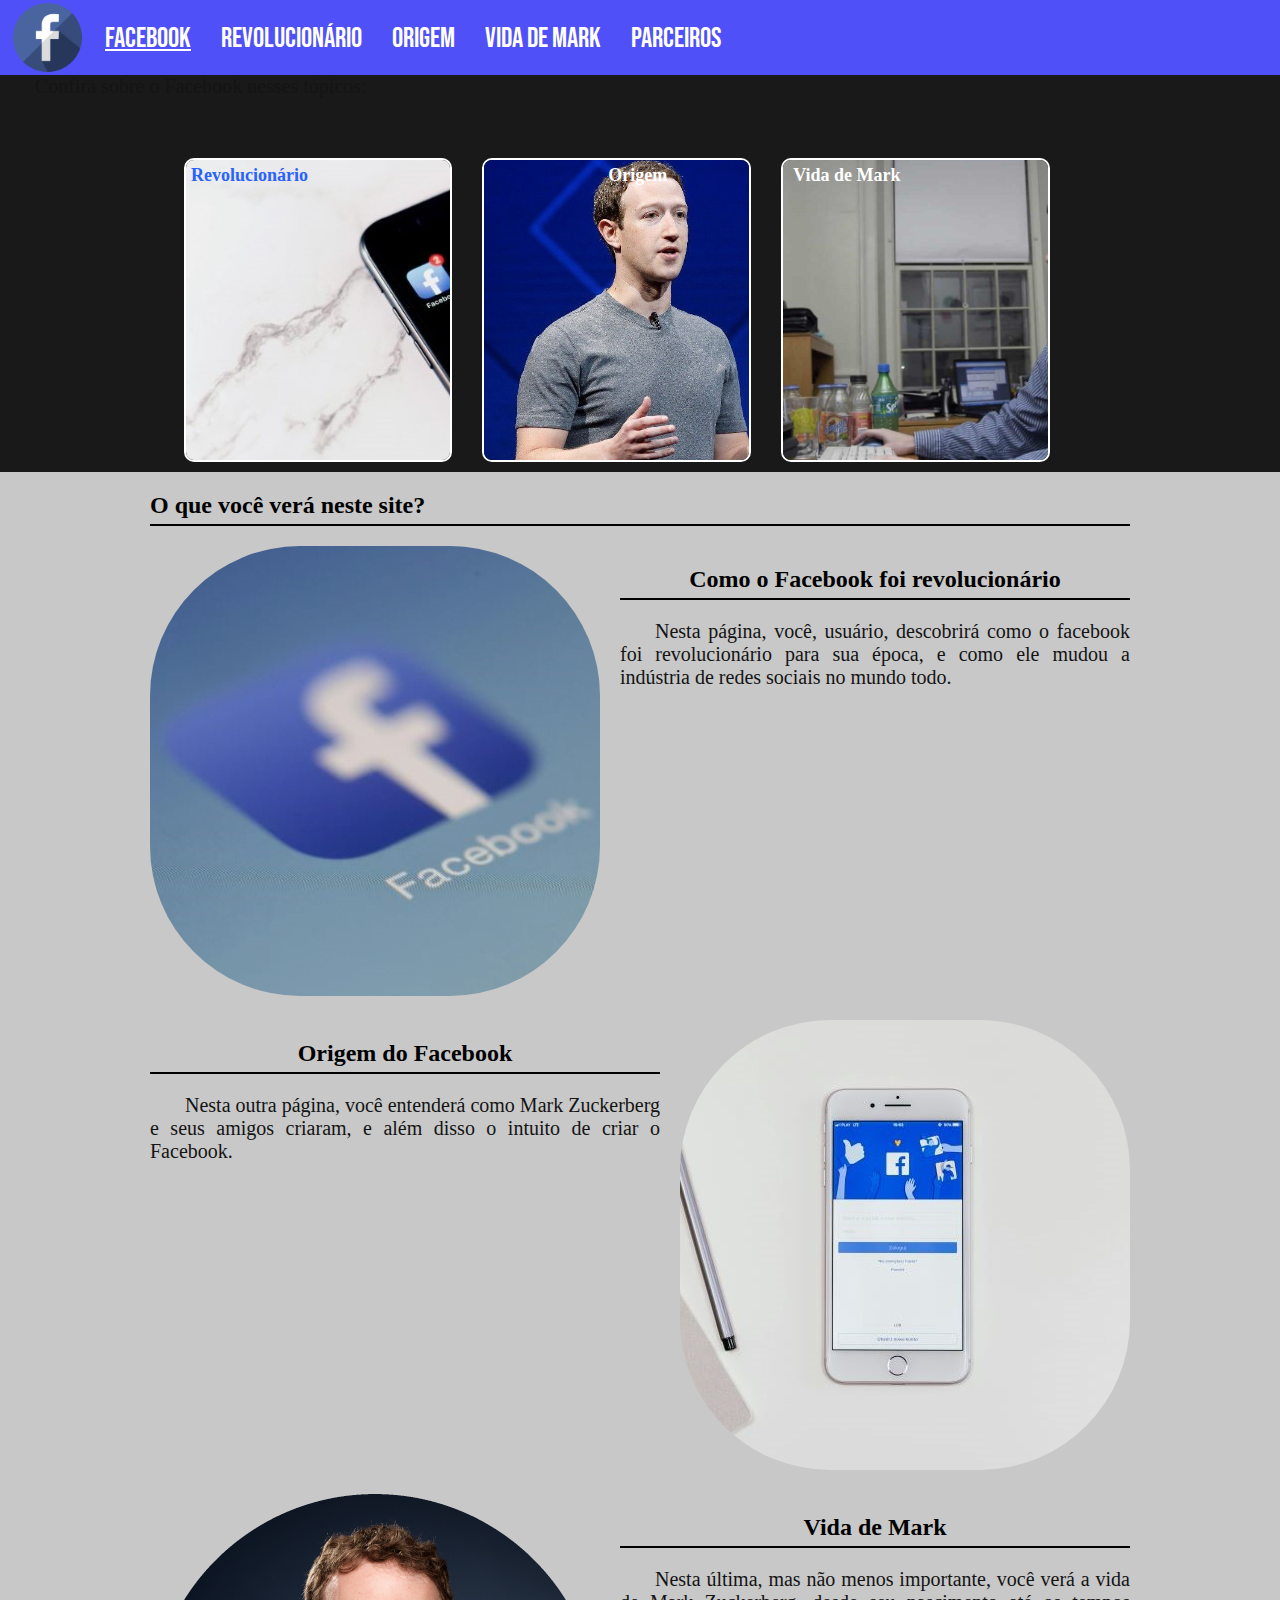
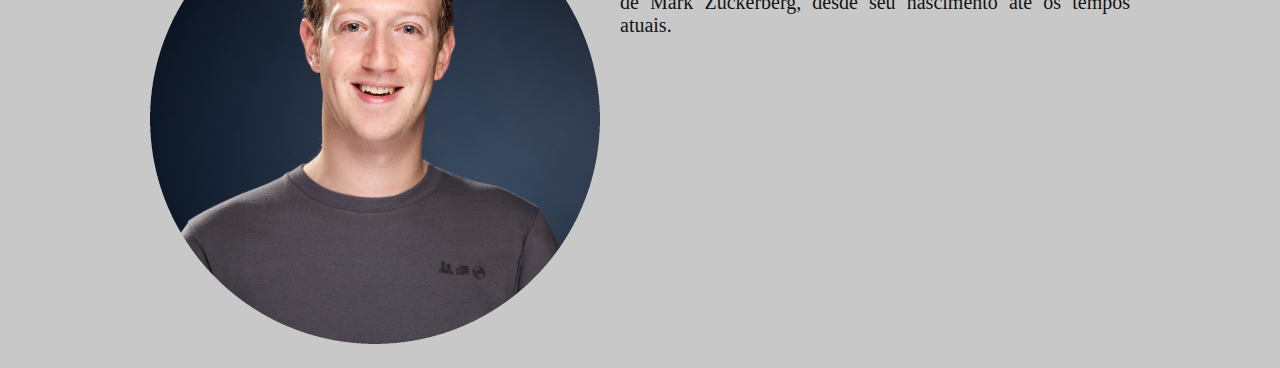
<file: index.html>
<!DOCTYPE html>
<html lang="pt-br">
<head>
    <meta charset="UTF-8">
    <meta name="viewport" content="width=device-width, initial-scale=1.0">
    <title>Facebook</title>
    <link rel="shortcut icon" href="imagens/header.png" type="image/png">
    <link rel="stylesheet" href="style.css">
</head>
<body>
    <header>
        <img src="imagens/header.png" alt="logo do facebook">
        <h1>Facebook</h1>
        <a rel="next" href="rev.html">Revolucionário</a>
        <a rel="next" href="hist.html">Origem</a>
        <a rel="next" href="vidamark.html">Vida de Mark</a>
        <a rel="next" href="parc.html">Parceiros</a>
    </header>
    <nav>
        <div class="cartas">
            <p>Confira sobre o Facebook nesses tópicos:</p>
            <div class="container">
                <a rel="next" target="_self" href="rev.html">
                    <h2 class="h2-1">Revolucionário</h2>
                    <picture>
                        <source media="(max-width: 750px)" srcset="imagens/ind-pic1/pexelsface2.jpg" sizes="">
                        <source media="(max-width: 1150px)" srcset="imagens/ind-pic1/pexelsface2.jpg" sizes="">
                        <img src="imagens/ind-pic1/pexelsface1.jpg" alt="">
                    </picture>
                </a>
                <a rel="next" target="_self" href="hist.html">
                    <h2 class="h2-2">Origem</h2>
                    <picture>
                        <source media="(max-width: 750px)" srcset="imagens/ind-pic2/mark2.jpeg" sizes="">
                        <source media="(max-width: 1150px)" srcset="imagens/ind-pic2/mark2.jpeg" sizes="">
                        <img src="imagens/ind-pic2/mark1.jpeg" alt="">
                    </picture>
                </a>
                <a rel="next" target="_self" href="vidamark.html">
                    <h2 class="h2-3">Vida de Mark</h2>
                    <picture>
                        <source media="(max-width: 650)" srcset="imagens/ind-pic3/zucknet2.jpg" sizes="">
                        <source media="(max-width: 1150px)" srcset="imagens/ind-pic3/zucknet2.jpg" sizes="">
                        <img src="imagens/ind-pic3/zucknet1.jpg" alt="">
                    </picture>
                </a>
            </div>
        </div>
    </nav>
    <main>
        <h2>O que você verá neste site?</h2>
        <section class="ext">
            <div class="indpic">
                <picture>
                    <source media="(max-width: 720px)" srcset="imagens/ind-pic4/revo2.jpg" type="image/jpg">
                    <img src="imagens/ind-pic4/revo.jpg" alt="">
                </picture>
            </div>
            <article class="int1">
                <h2>Como o Facebook foi revolucionário</h2>
                <p>Nesta página, você, usuário, descobrirá como o facebook foi revolucionário para sua época, e como ele mudou a indústria de redes sociais no mundo todo.</p>
            </article>
        </section>
        <section class="ext">
            <article class="int2">
                <h2>Origem do Facebook</h2>
                <p>Nesta outra página, você entenderá como Mark Zuckerberg e seus amigos criaram, e além disso o intuito de criar o Facebook.</p>
            </article>
            <div class="indpic">
                <picture>
                    <source media="(max-width: 720px)" srcset="imagens/ind-pic5/ori2.jpg" type="image/jpg">
                    <img src="imagens/ind-pic5/ori.jpg" alt="">
                </picture>
            </div>
        </section>
        <section class="ext">
            <div class="indpic">
                <picture>
                    <source media="(max-width: 720px)" srcset="imagens/ind-pic6/marquin2.png" type="image/png">
                    <img src="imagens/ind-pic6/marquin.png" alt="">
                </picture>
            </div>
            <article class="int1">
                <h2>Vida de Mark</h2>
                <p>Nesta última, mas não menos importante, você verá a vida de Mark Zuckerberg, desde seu nascimento até os tempos atuais.</p>
            </article>
        </section>
    </main>

</body>
</html>
</file>
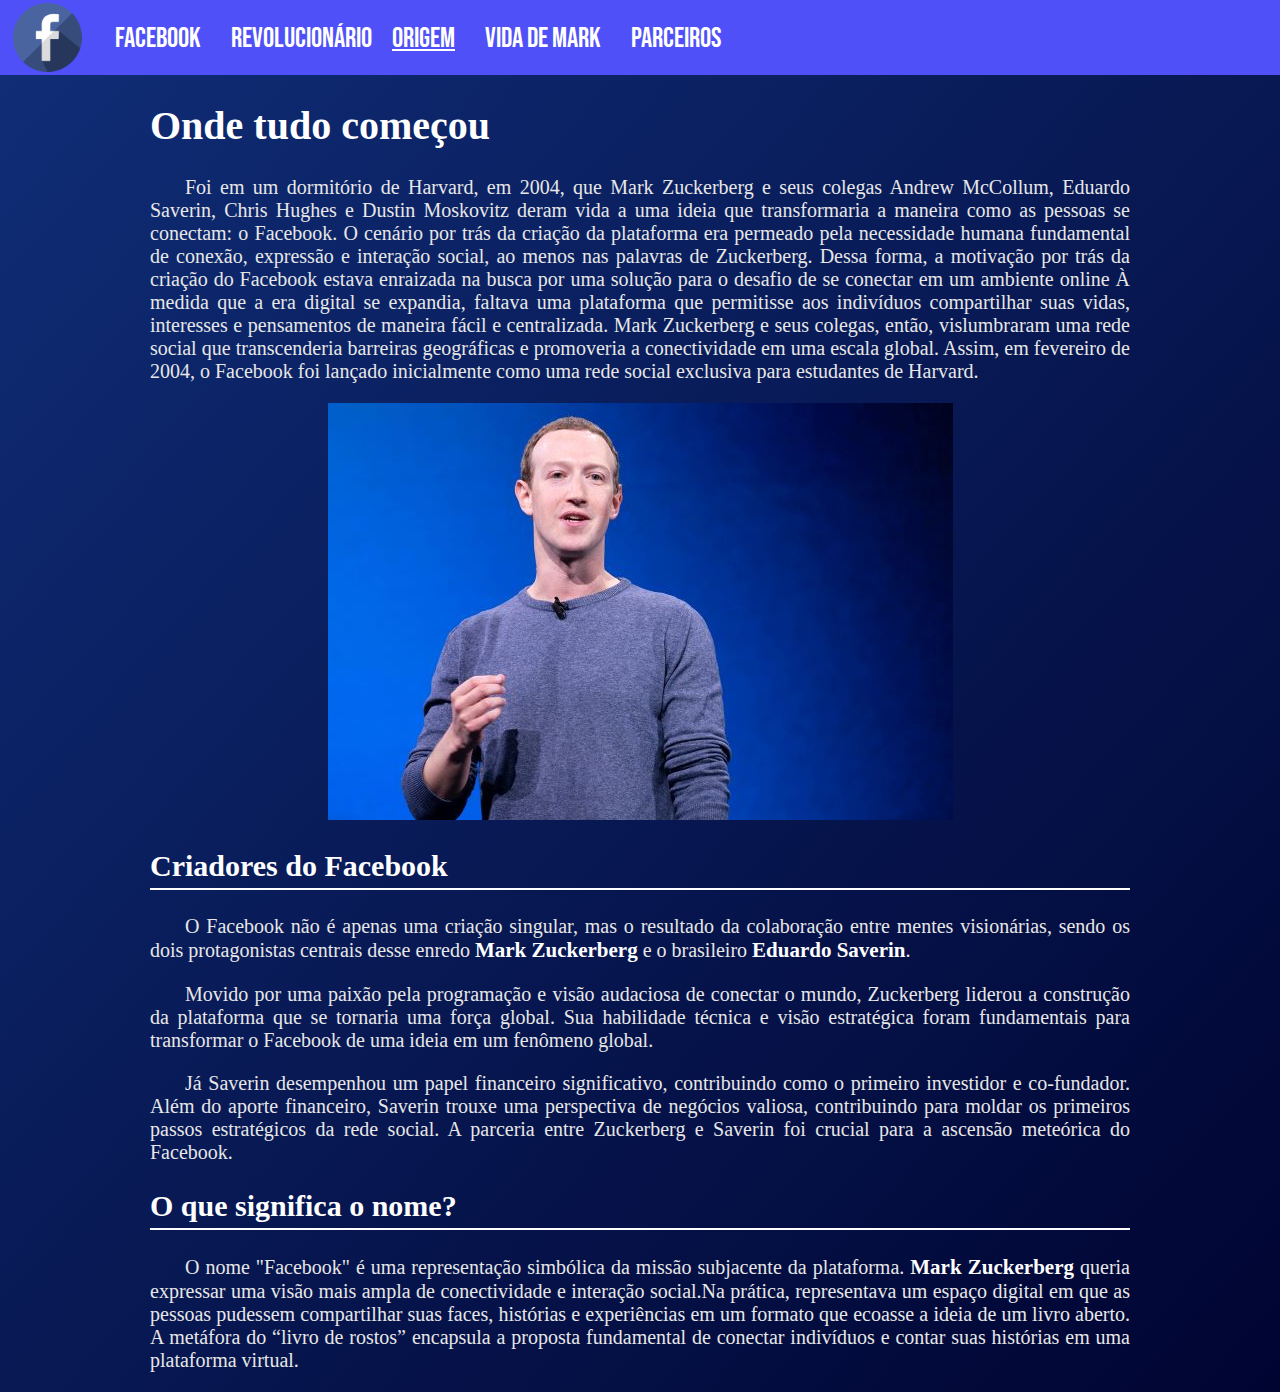
<file: hist.html>
<!DOCTYPE html>
<html lang="pt-br">
<head>
    <meta charset="UTF-8">
    <meta name="viewport" content="width=device-width, initial-scale=1.0">
    <link rel="shortcut icon" href="imagens/header.png" type="image/png">
    <title>A história do facebook</title>
    <link rel="stylesheet" href="style2.css">
    
</head>
<body>
    <header>
        <img src="imagens/header.png" alt="logo do facebook">
        <a rel="prev" href="index.html">Facebook</a>
        <a rel="next" href="rev.html">Revolucionário</a>
        <h1>Origem</h1>
        <a rel="next" href="vidamark.html">Vida de Mark</a>
        <a rel="next" href="parc.html">Parceiros</a>
    </header>
    <main>
        
        <h1>Onde tudo começou</h1>

        <p>Foi em um dormitório de Harvard, em 2004, que Mark Zuckerberg e seus colegas Andrew McCollum, Eduardo Saverin, Chris Hughes e Dustin Moskovitz deram vida a uma ideia que transformaria a maneira como as pessoas se conectam: o Facebook. O cenário por trás da criação da plataforma era permeado pela necessidade humana fundamental de conexão, expressão e interação social, ao menos nas palavras de Zuckerberg. Dessa forma, a motivação por trás da criação do Facebook estava enraizada na busca por uma solução para o desafio de se conectar em um ambiente online À medida que a era digital se expandia, faltava uma plataforma que permitisse aos indivíduos compartilhar suas vidas, interesses e pensamentos de maneira fácil e centralizada. Mark Zuckerberg e seus colegas, então, vislumbraram uma rede social que transcenderia barreiras geográficas e promoveria a conectividade em uma escala global. Assim, em fevereiro de 2004, o Facebook foi lançado inicialmente como uma rede social exclusiva para estudantes de Harvard.</p>
        
        <div>
            <picture>
                <source media="(min-width: 750px)" srcset="imagens/hist-pic1/zuckerhist2.jpg" width="625" type="image/jpg">
                <img src="imagens/hist-pic1/zuckerhist1.jpg" alt="Imagem de Mark Zuckerberg" width="320">
            </picture>
        </div>
        
        <h2>Criadores do Facebook</h2>

        <p>O Facebook não é apenas uma criação singular, mas o resultado da colaboração entre mentes visionárias, sendo os dois protagonistas centrais desse enredo <strong>Mark Zuckerberg</strong> e o brasileiro <strong>Eduardo Saverin</strong>.</p>
        
        <p>Movido por uma paixão pela programação e visão audaciosa de conectar o mundo, Zuckerberg liderou a construção da plataforma que se tornaria uma força global. Sua habilidade técnica e visão estratégica foram fundamentais para transformar o Facebook de uma ideia em um fenômeno global.</p>
        
        <p>Já Saverin desempenhou um papel financeiro significativo, contribuindo como o primeiro investidor e co-fundador. Além do aporte financeiro, Saverin trouxe uma perspectiva de negócios valiosa, contribuindo para moldar os primeiros passos estratégicos da rede social. A parceria entre Zuckerberg e Saverin foi crucial para a ascensão meteórica do Facebook.</p>
        
        <h2>O que significa o nome?</h2>
        <p>O nome "Facebook" é uma representação simbólica da missão subjacente da plataforma. <strong>Mark Zuckerberg</strong> queria expressar uma visão mais ampla de conectividade  e interação social.Na prática, representava um espaço digital em que as pessoas pudessem compartilhar suas faces, histórias e experiências em um formato que ecoasse a ideia de um livro aberto. A metáfora do “livro de rostos” encapsula a proposta fundamental de conectar indivíduos e contar suas histórias em uma plataforma virtual. </p>
    </main>
</body>
</html>
</file>
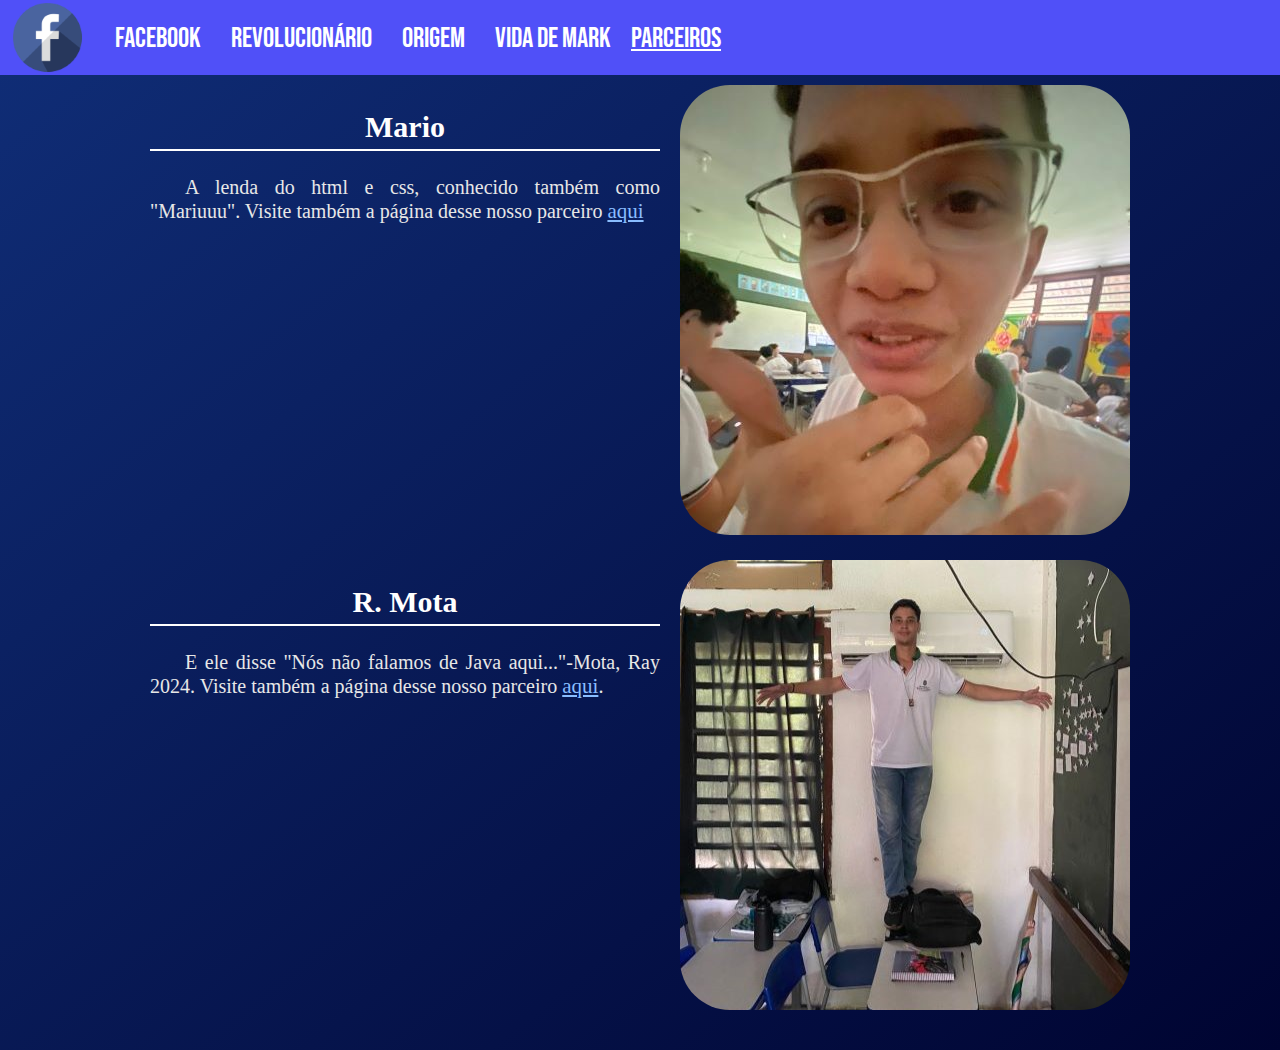
<file: parc.html>
<!DOCTYPE html>
<html lang="pt-br">
<head>
    <meta charset="UTF-8">
    <meta name="viewport" content="width=device-width, initial-scale=1.0">
    <link rel="stylesheet" href="style4.css">
    <link rel="shortcut icon" href="imagens/header.png" type="image/png">
    <title>Parceiros</title>
</head>
<body>
    <header>
        <img src="imagens/header.png" alt="logo do facebook">
        <a rel="prev" href="index.html">Facebook</a>
        <a rel="next" href="rev.html">Revolucionário</a>
        <a rel="next" href="hist.html">Origem</a>
        <a rel="next" href="vidamark.html">Vida de Mark</a>
        <h1>Parceiros</h1>
    </header>
    <main>
        <section class="ext">
            <article class="int1">
                <h2>Mario</h2>
                <p>A lenda do html e css, conhecido também como "Mariuuu". Visite também a página desse nosso parceiro <a rel="external" target="_blank" href="https://mrgamerbrpro.github.io/Inteligencia_Artificial.IA/">aqui</a></p>
            </article>
            <div>
                <picture>
                    <source media="(max-width: 850px)" srcset="imagens/par-pic1/mariu2.jpg" type="image/jpg">
                    <img src="imagens/par-pic1/mariu.jpg" alt="foto do parceiro Mário">
                </picture>
            </div>
        </section>
        <section class="ext">
            <article class="int2">
                <h2>R. Mota</h2>
                <p>E ele disse "Nós não falamos de Java aqui..."-Mota, Ray 2024. Visite também a página desse nosso parceiro <a rel="external" target="_blank" href="https://ray-mota.github.io/Nubank_Grupo_3/">aqui</a>.</p>
            </article>
            <div>
                <picture>
                    <source media="(max-width: 850px)" srcset="imagens/par-pic2/motaa2.jpg" type="image/jpg">
                    <img src="imagens/par-pic2/motaa.jpg" alt="foto do parceiro Ray Mota">
                </picture>
            </div>
        </section>
    </main>
    
</body>
</html>
</file>
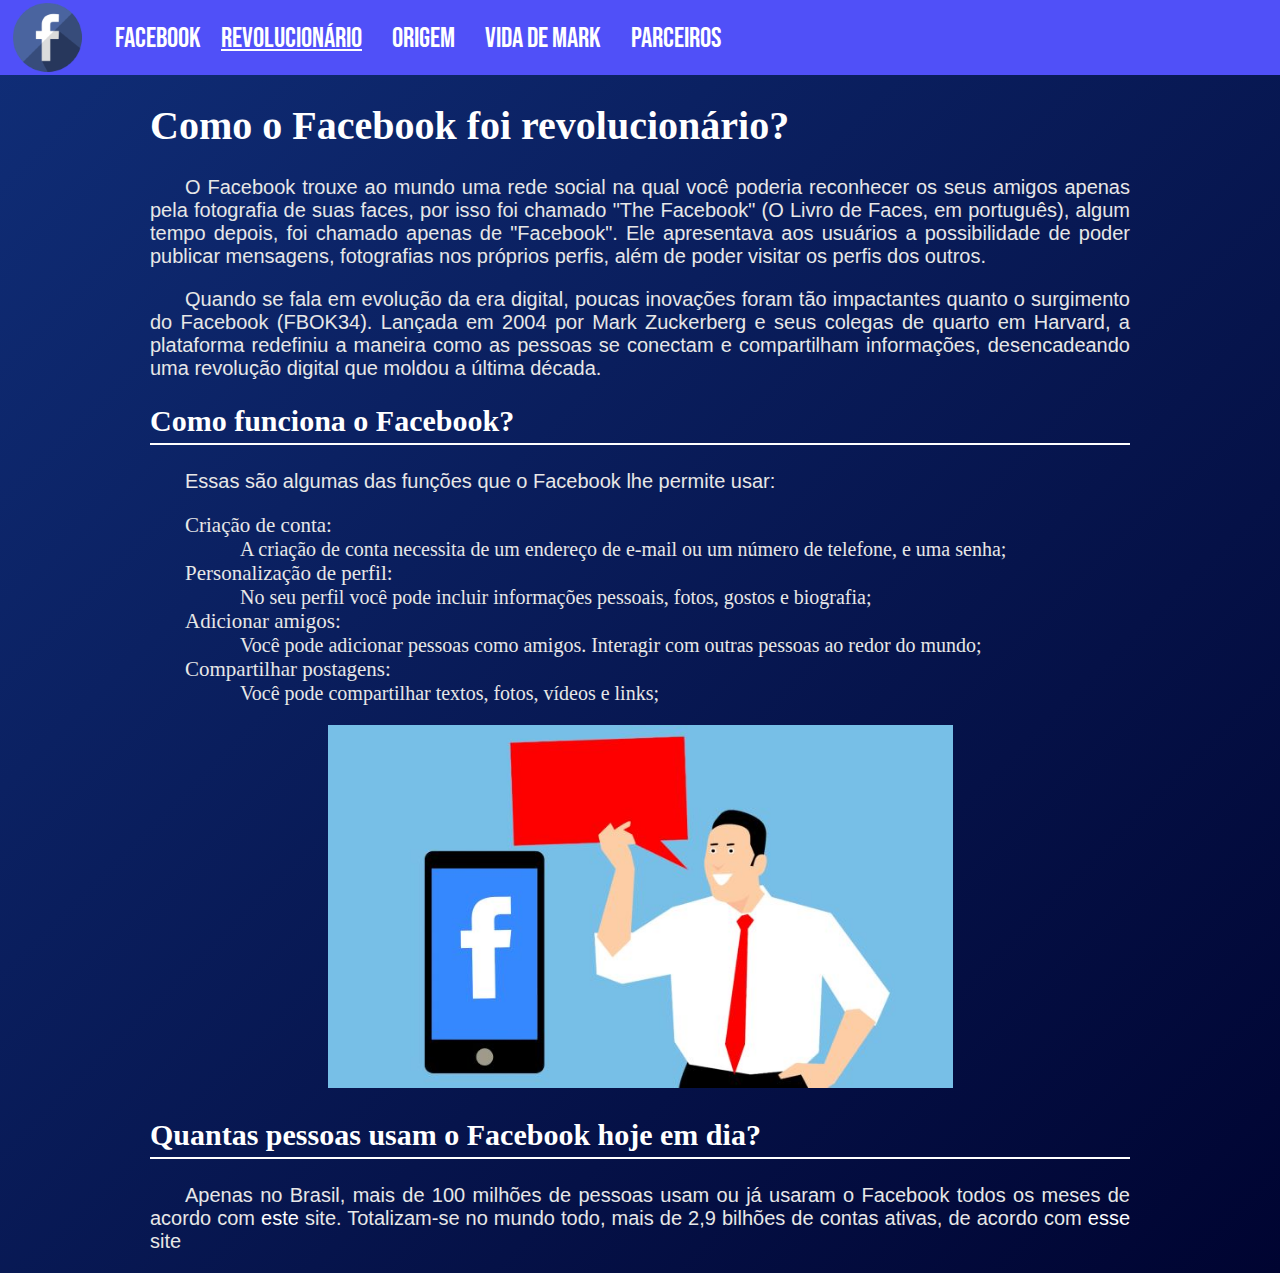
<file: rev.html>
<!DOCTYPE html>
<html lang="pt-br">
<head>
    <meta charset="UTF-8">
    <meta name="viewport" content="width=device-width, initial-scale=1.0">
    <title>A rede revolucionária</title>
    <link rel="shortcut icon" href="../imagens/facebook_logo_icon.png" type="image/png">
    <link rel="stylesheet" href="style1.css">
    <link rel="shortcut icon" href="imagens/header.png" type="image/png">
</head>
<body>
    <header>
        <img src="imagens/header.png" alt="logo do facebook">
        <a rel="prev" href="index.html">Facebook</a>
        <h1>Revolucionário</h1>
        <a rel="next" href="hist.html">Origem</a>
        <a rel="next" href="vidamark.html">Vida de Mark</a>
        <a rel="next" href="parc.html">Parceiros</a>
    </header>

    <main>

        <h1>Como o Facebook foi revolucionário?</h1>
    
        <p>O Facebook trouxe ao mundo uma rede social na qual você poderia reconhecer os seus amigos apenas pela fotografia de suas faces, por isso foi chamado "The Facebook" (O Livro de Faces, em português), algum tempo depois, foi chamado apenas de "Facebook". Ele apresentava aos usuários a possibilidade de poder publicar mensagens, fotografias nos próprios perfis, além de poder visitar os perfis dos outros.</p>
    
        <p>Quando se fala em evolução da era digital, poucas inovações foram tão impactantes quanto o surgimento do Facebook (FBOK34). Lançada em 2004 por Mark Zuckerberg e seus colegas de quarto em Harvard, a plataforma redefiniu a maneira como as pessoas se conectam e compartilham informações, desencadeando uma revolução digital que moldou a última década.</p>
    
        <h2>Como funciona o Facebook?</h2>
    
        <p>Essas são algumas das funções que o Facebook lhe permite usar:</p>
    
        <dl>
            <dt>Criação de conta:</dt>
            <dd>A criação de conta necessita de um endereço de e-mail ou um número de telefone, e uma senha;</dd>
    
            <dt>Personalização de perfil:</dt>
            <dd>No seu perfil você pode incluir informações pessoais, fotos, gostos e biografia;</dd>
    
            <dt>Adicionar amigos:</dt>
            <dd>Você pode adicionar pessoas como amigos. Interagir com outras pessoas ao redor do mundo;</dd>
    
            <dt>Compartilhar postagens:</dt>
            <dd>Você pode compartilhar textos, fotos, vídeos e links;</dd>
        </dl>

        <div>
            <picture>
                <source media="(min-width: 750px)" srcset="imagens/rev-pic1/fc-mark2.jpg" width="625" type="image/jpg">
                <img src="imagens/rev-pic1/fc-mark.jpg" alt="Imagem de uma pessoa falado sobre o Facebook." width="320">
            </picture>
        </div>
    
        <h2>Quantas pessoas usam o Facebook hoje em dia?</h2>
    
        <p>Apenas no Brasil, mais de 100 milhões de pessoas usam ou já usaram o Facebook todos os meses de acordo com <a target="_blank" rel="external" href="https://pt-br.facebook.com/business/news/102-milhes-de-brasileiros-compartilham-seus-momentos-no-facebook-todos-os-meses#:~:text=Quando%20ainda%20%C3%A9ramos%20poucos.,%2C%20informa%C3%A7%C3%A3o%2C%20encontros%20e%20reencontros.">este</a> site. Totalizam-se no mundo todo, mais de 2,9 bilhões de contas ativas, de acordo com <a target="_blank" rel="external" href="https://blog.opinionbox.com/pesquisa-facebook-no-brasil/#:~:text=De%20acordo%20com%20o%20relat%C3%B3rio,Dessas%2C%20116%20milh%C3%B5es%20s%C3%A3o%20brasileiras.">esse</a> site</p>
    
        
    </main>

</body>
</html>
</file>
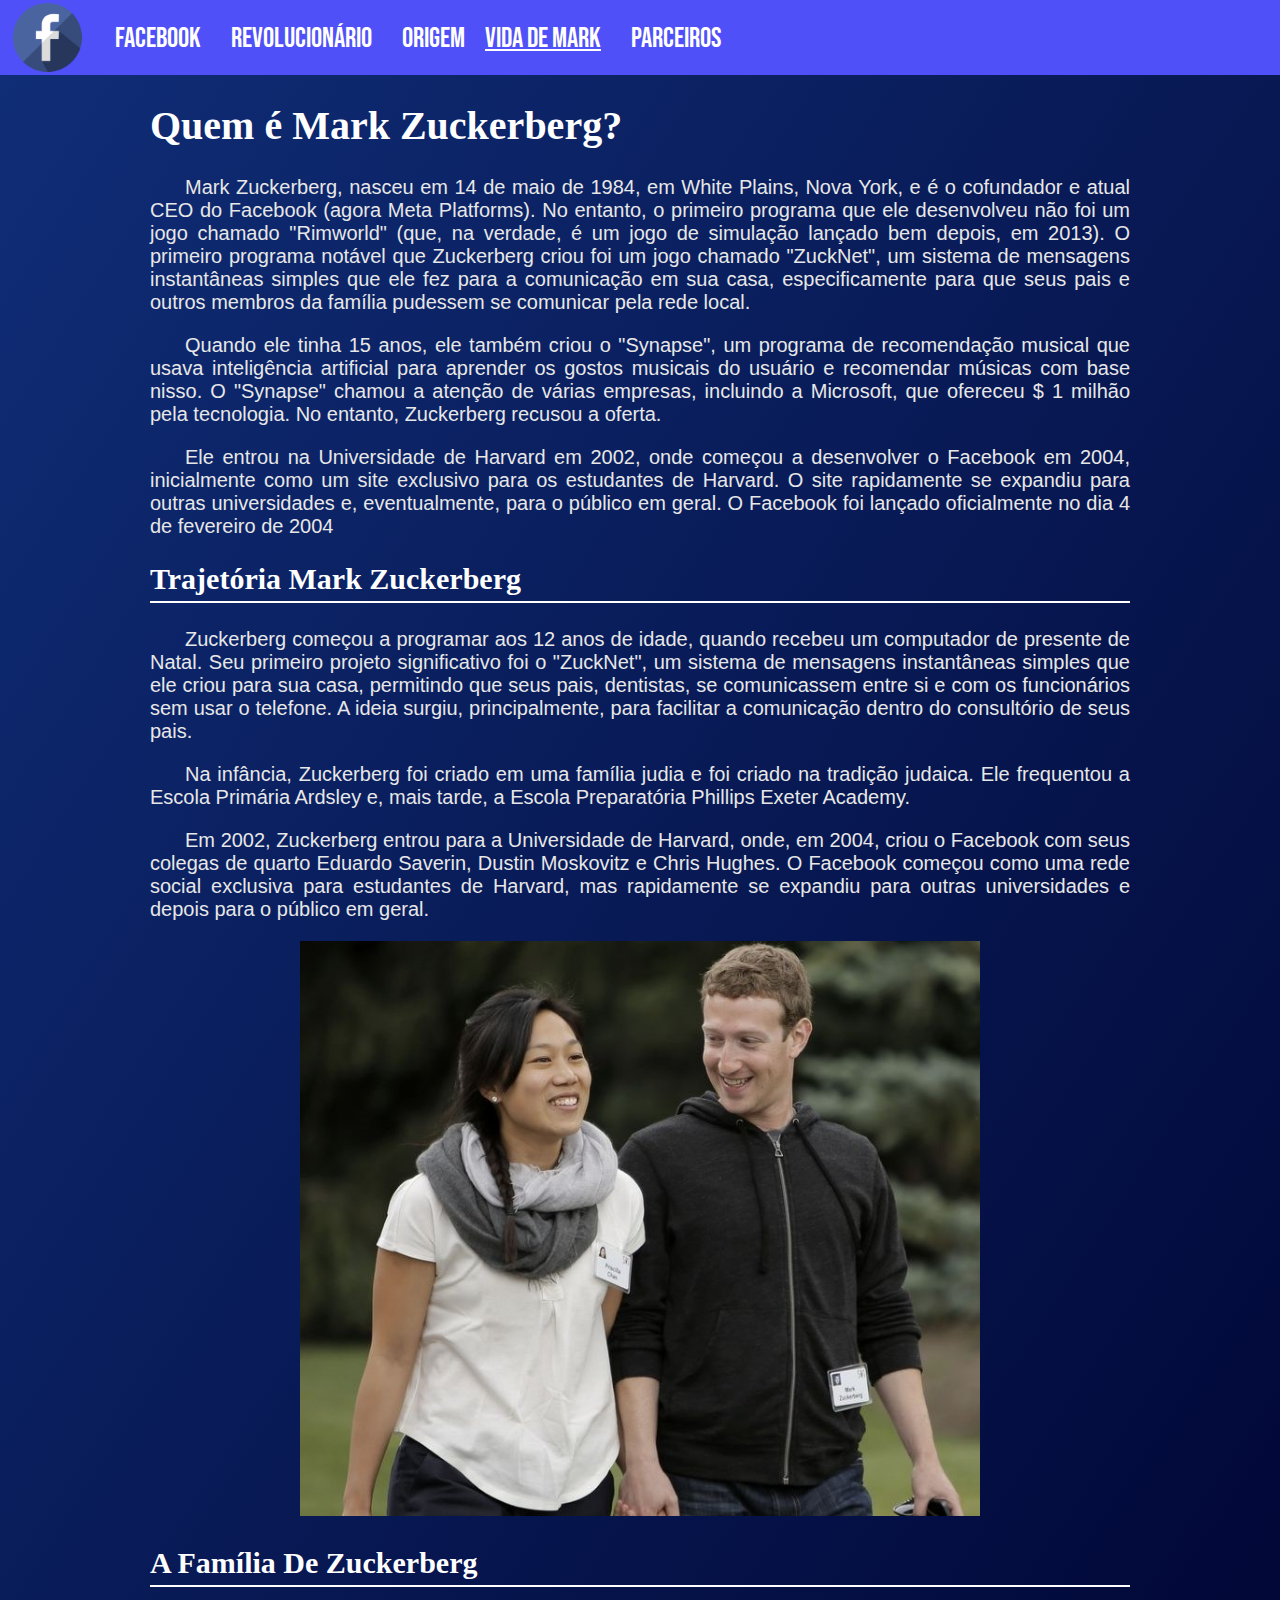
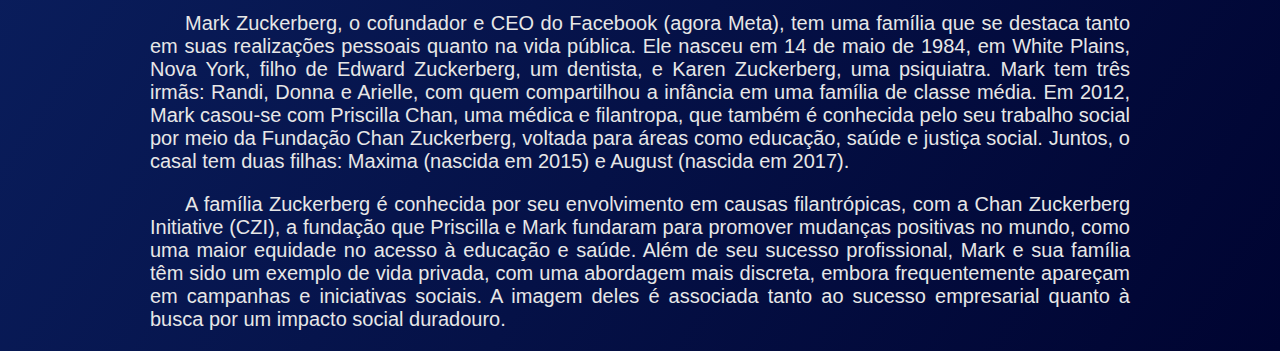
<file: vidamark.html>
<!DOCTYPE html>
<html lang="pt-br">
<head>
    <meta charset="UTF-8">
    <meta name="viewport" content="width=device-width, initial-scale=1.0">
    <link rel="stylesheet" href="style3.css">
    <link rel="shortcut icon" href="imagens/header.png" type="image/png">
    <title>Vida de Mark</title>
</head>
<body>
    <header>
        <img src="imagens/header.png" alt="logo do facebook">
        <a rel="prev" href="index.html">Facebook</a>
        <a rel="next" href="rev.html">Revolucionário</a>
        <a rel="next" href="hist.html">Origem</a>
        <h1>Vida de Mark</h1>
        <a rel="next" href="parc.html">Parceiros</a>
    </header>
    <main>
        <h1>Quem é Mark Zuckerberg?</h1>

        <p>Mark Zuckerberg, nasceu em 14 de maio de 1984, em White Plains, Nova York, e é o cofundador e atual CEO do Facebook (agora Meta Platforms). No entanto, o primeiro programa que ele desenvolveu não foi um jogo chamado "Rimworld" (que, na verdade, é um jogo de simulação lançado bem depois, em 2013). O primeiro programa notável que Zuckerberg criou foi um jogo chamado "ZuckNet", um sistema de mensagens instantâneas simples que ele fez para a comunicação em sua casa, especificamente para que seus pais e outros membros da família pudessem se comunicar pela rede local. </p>

        <p>Quando ele tinha 15 anos, ele também criou o "Synapse", um programa de recomendação musical que usava inteligência artificial para aprender os gostos musicais do usuário e recomendar músicas com base nisso. O "Synapse" chamou a atenção de várias empresas, incluindo a Microsoft, que ofereceu $ 1 milhão pela tecnologia. No entanto, Zuckerberg recusou a oferta.</p>

        <p>Ele entrou na Universidade de Harvard em 2002, onde começou a desenvolver o Facebook em 2004, inicialmente como um site exclusivo para os estudantes de Harvard. O site rapidamente se expandiu para outras universidades e, eventualmente, para o público em geral. O Facebook foi lançado oficialmente no dia 4 de fevereiro de 2004</p>
        <h2>Trajetória Mark Zuckerberg</h2>

        <p>Zuckerberg começou a programar aos 12 anos de idade, quando recebeu um computador de presente de Natal. Seu primeiro projeto significativo foi o "ZuckNet", um sistema de mensagens instantâneas simples que ele criou para sua casa, permitindo que seus pais, dentistas, se comunicassem entre si e com os funcionários sem usar o telefone. A ideia surgiu, principalmente, para facilitar a comunicação dentro do consultório de seus pais.</p>

        <p>Na infância, Zuckerberg foi criado em uma família judia e foi criado na tradição judaica. Ele frequentou a Escola Primária Ardsley e, mais tarde, a Escola Preparatória Phillips Exeter Academy.</p>

        <p>Em 2002, Zuckerberg entrou para a Universidade de Harvard, onde, em 2004, criou o Facebook com seus colegas de quarto Eduardo Saverin, Dustin Moskovitz e Chris Hughes. O Facebook começou como uma rede social exclusiva para estudantes de Harvard, mas rapidamente se expandiu para outras universidades e depois para o público em geral.</p>
        
        <div>
            <picture>
                <source media="(max-width: 750px)" srcset="imagens/vid-pic1/markfeliz2.jpg" type="image/jpg" width="320px">
                <img src="imagens/vid-pic1/markfeliz1.jpg" alt="imagem de mark e sua esposa" width="680px">
            </picture>
        </div>

        <h2>A Família De Zuckerberg</h2>

        <p>Mark Zuckerberg, o cofundador e CEO do Facebook (agora Meta), tem uma família que se destaca tanto em suas realizações pessoais quanto na vida pública. Ele nasceu em 14 de maio de 1984, em White Plains, Nova York, filho de Edward Zuckerberg, um dentista, e Karen Zuckerberg, uma psiquiatra. Mark tem três irmãs: Randi, Donna e Arielle, com quem compartilhou a infância em uma família de classe média. Em 2012, Mark casou-se com Priscilla Chan, uma médica e filantropa, que também é conhecida pelo seu trabalho social por meio da Fundação Chan Zuckerberg, voltada para áreas como educação, saúde e justiça social. Juntos, o casal tem duas filhas: Maxima (nascida em 2015) e August (nascida em 2017).</p>
        <p>A família Zuckerberg é conhecida por seu envolvimento em causas filantrópicas, com a Chan Zuckerberg Initiative (CZI), a fundação que Priscilla e Mark fundaram para promover mudanças positivas no mundo, como uma maior equidade no acesso à educação e saúde. Além de seu sucesso profissional, Mark e sua família têm sido um exemplo de vida privada, com uma abordagem mais discreta, embora frequentemente apareçam em campanhas e iniciativas sociais. A imagem deles é associada tanto ao sucesso empresarial quanto à busca por um impacto social duradouro.</p>
    </main>

</body>
</html>
</file>
<file: style.css>
@charset "UTF-8";
@import url('https://fonts.googleapis.com/css2?family=Bebas+Neue&display=swap');

body{
    background-color: rgb(200, 200, 200);
    margin: 0;;
}

header h1{
    font-family: "Bebas Neue", sans-serif;
    font-weight: 400;
    font-style: normal;
    text-decoration: underline;
    font-size: 28px;
    margin: 0;
    margin-top: 22px;
    text-indent: 20px;
}

header{
    font-family: "Bebas Neue", sans-serif;
    font-weight: 400;
    font-style: normal;
    display: flex;
    color: white;
    margin: 0;
    background-color: rgb(80, 80, 248);
}

header img{
    margin-left: 10px;
}

nav h2{
    margin-left: 05%;
    position: absolute;
    transform: translate(-50%, -50%); 
    color: #fff; 
}

.h2-1{
    color: rgb(41, 98, 255);
}

.h2-2{
    margin-left: 12%;
    color: white;
}

.h2-3{
    color: white;
}

nav{
    background-color: rgb(25, 25, 25);
}

a{
    margin-top: 22px;
    margin-left: 30px;
    font-size: 28px;
    color: white;
    text-decoration: none;
}

p{
    font-family: Arial, Helvetica, sans-serif;
    margin: 0;
    font-size: 20px;
    text-indent: 20px;
    color: white;
}

.container{
    padding-bottom: 10px;
    height: auto;
    padding-top: 10px;
    width: 70%;
    display: flex;
    justify-content: center;
    margin-left: 12%;
}

.container img{
    object-fit: cover;
    transition: all ease-in-out 0.5s;
    height: 300px;
    display: block;
}

.container a{
    font-size: 12px;
    color: black;
    overflow: hidden;
    margin-top: 50px;
    border-radius: 10px;
    border: 2px, solid rgb(255, 255, 255);
    height: 300px;
    transition: all ease-in-out 0.5s;
    width: 50%;
}

.container a:hover{
    width: 60%;
}

main{
    margin-left: 150px;
    margin-right: 150px;
}

main h2{
    padding-bottom: 5px;
    border: solid black;
    border-width: 0px 0px 2px 0px;
    color: black;
}

.ext{
    margin-bottom: 20px;
    display: flex;
    justify-content: space-between;
}

.int1 h2{
    text-align: center;
}

.ext img{
    object-fit: cover;
    border-radius: 150px;
}

.int2 h2{
    text-align: center;
}

.int1{
    margin-left: 20px;
}

.int2{
    margin-right: 20px;
}

p{
    color: rgb(20, 20, 20);
    text-indent: 35px;
    text-align: justify;
    font-size: 20px;
    font-family: "Open Sans", 'sans serif' ;
}

@media (max-width: 920px){
    header img{
        width: 45px;
    }

    header h1{
        font-size: 17px;
    }

    header a{
        margin-left: 10px;
        font-size: 15px;
    }

    .container{
        display: block;
    }

    .container img{
        height: 200px;
        border-radius: 20px;
        width: 60%;
    }
    
    .container a{
        border-color: white;
        border-width: 0px;
    }

    .container img:hover{
        width: 100%;
        height: 250px;
    }

    .h2-1{
        margin-top: 7%;
        margin-left: 14%;
    }

    .h2-2{
        margin-left: 30%;
    }
    .h2-3{
        margin-left: 25%;
        margin-top: 180px;
    }

    main{
        margin-right: 30px;
        margin-left: 30px;
    }

    .indpic{
        text-align: center;
    }
}
</file>
<file: style2.css>
@charset "UTF-8";
@import url('https://fonts.googleapis.com/css2?family=Bebas+Neue&display=swap');

body{
    background: linear-gradient(to left top, rgb(0, 4, 49), rgb(16, 46, 120));
    margin: 0;
}

main{
    margin-top: 0;
    margin-right: 150px;
    margin-left: 150px;
    align-self: center;
    font-size: 20px;
    color: rgb(231, 231, 231);
}

a{
    font-size: 21px ;
    color: rgb(137, 189, 255);
}

h1{
    color: white;
}

h2{
    padding-bottom: 5px;
    border: solid white;
    border-width: 0px 0px 2px 0px;
    color: white;
}

strong{
    color: white;
    font-size: 21px;
}

header{
    font-family: "Bebas Neue", sans-serif;
    font-weight: 400;
    font-style: normal;
    display: flex;
    color: white;
    margin: 0;
    background-color: rgb(80, 80, 248);
}

header h1{
    font-family: "Bebas Neue", sans-serif;
    font-weight: 400;
    font-style: normal;
    text-decoration: underline;
    font-size: 28px;
    margin: 0;
    margin-top: 22px;
    text-indent: 20px;
}

header img{
    margin: 0;
    margin-left: 10px;
}

header a{
    margin-top: 22px;
    margin-left: 30px;
    font-size: 28px;
    color: white;
    text-decoration: none;
}

img.header{
    margin-left: 10px;
}


p{
    text-indent: 35px;
    text-align: justify;
    font-size: 20px;
    font-family: "Open Sans", 'sans serif' ;
}

dt{
    text-indent: 35px;
}

dd{
    text-indent: 50px;
}

div{
    text-align: center;
}

@media(max-width:920px) {
    main{
        margin-right: 30px;
        margin-left: 30px;
    }

    header img{
        width: 45px;
    }

    header h1{
        font-size: 17px;
    }

    header a{
        margin-left: 10px;
        font-size: 15px;
    }
}
</file>
<file: style4.css>
@charset "UTF-8";
@import url('https://fonts.googleapis.com/css2?family=Bebas+Neue&display=swap');

body{
    background: linear-gradient(to left top, rgb(0, 4, 49), rgb(16, 46, 120));
    margin: 0;
}

main{
    margin-top: 10px;
    margin-right: 150px;
    margin-left: 150px;
    align-self: center;
    font-size: 20px;
    color: rgb(231, 231, 231);
    padding-bottom: 15px;
}

a{
    font-size: 21px ;
    color: rgb(137, 189, 255);
}

header{
    font-family: "Bebas Neue", sans-serif;
    font-weight: 400;
    font-style: normal;
    display: flex;
    color: white;
    margin: 0;
    background-color: rgb(80, 80, 248);
}


header a{
    margin-top: 22px;
    margin-left: 30px;
    font-size: 28px;
    color: white;
    text-decoration: none;
}

header h1{
    font-family: "Bebas Neue", sans-serif;
    font-weight: 400;
    font-style: normal;
    text-decoration: underline;
    font-size: 28px;
    margin: 0;
    margin-top: 22px;
    text-indent: 20px;
}

header img{
    margin: 0;
    margin-left: 10px;
}

h1{
    color: white;
}

h2{
    padding-bottom: 5px;
    border: solid white;
    border-width: 0px 0px 2px 0px;
    color: white;
}


.ext{
    margin-bottom: 20px;
    display: flex;
    justify-content: space-between;
}

.int1 h2{
    text-align: center;
}

.ext img{
    border-radius: 50px;
    object-fit: cover;
}

.int2 h2{
    text-align: center;
}

.int1{
    margin-right: 20px;
}

.int2{
    margin-right: 20px;
}

p{
    text-indent: 35px;
    text-align: justify;
    font-size: 20px;
    font-family: "Open Sans", 'sans serif' ;
}

@media(max-width:920px) {
    main{
        margin-right: 30px;
        margin-left: 30px;
    }
    
    header img{
        width: 45px;
    }

    header h1{
        font-size: 17px;
    }

    header a{
        margin-left: 10px;
        font-size: 15px;
    }

    .ext{
        justify-content: space-between;
        display: block;
    }
    div{
        text-align: center;
    }
}
</file>
<file: style1.css>
@charset "UTF-8";
@import url('https://fonts.googleapis.com/css2?family=Bebas+Neue&display=swap');

body{
    background: linear-gradient(to left top, rgb(0, 4, 49), rgb(16, 46, 120));
    margin: 0;
}

main{
    margin-top: 0;
    margin-right: 150px;
    margin-left: 150px;
    align-self: center;
    font-size: 20px;
    color: rgb(231, 231, 231);
}

header a{
    margin-top: 22px;
    margin-left: 30px;
    font-size: 28px;
    color: white;
    text-decoration: none;
}

a{
    color: white;
    text-decoration: none;
}

h1{
    color: white;
}

h2{
    padding-bottom: 5px;
    border: solid white;
    border-width: 0px 0px 2px 0px;
    color: white;
}

strong{
    color: white;
    font-size: 21px;
}

header{
    font-family: "Bebas Neue", sans-serif;
    font-weight: 400;
    font-style: normal;
    display: flex;
    color: white;
    margin: 0;
    background-color: rgb(80, 80, 248);
}

header h1{
    font-family: "Bebas Neue", sans-serif;
    font-weight: 400;
    font-style: normal;
    text-decoration: underline;
    font-size: 28px;
    margin: 0;
    margin-top: 22px;
    text-indent: 20px;
}

header img{
    margin: 0;
    margin-left: 10px;
}

p{
    text-indent: 35px;
    text-align: justify;
    font-size: 20px;
    font-family: Arial, Helvetica, sans-serif;
}

dt{
    font-size: 21px;
    text-indent: 35px;
}

dd{
    font-size: 20px;
    text-indent: 50px;
}

div{
    text-align: center;
}

@media(max-width: 920px) {
    main{
        margin-right: 30px;
        margin-left: 30px;
    }

    header img{
        width: 45px;
    }

    header h1{
        font-size: 17px;
    }

    header a{
        margin-left: 10px;
        font-size: 15px;
    }
}
</file>
<file: style3.css>
@charset "UTF-8";
@import url('https://fonts.googleapis.com/css2?family=Bebas+Neue&display=swap');

body{
    background: linear-gradient(to left top, rgb(0, 4, 49), rgb(16, 46, 120));
    margin: 0;
}

main{
    margin-top: 0;
    margin-right: 150px;
    margin-left: 150px;
    align-self: center;
    font-size: 20px;
    color: rgb(231, 231, 231);
}

a{
    font-size: 21px ;
    color: rgb(137, 189, 255);
}

header{
    font-family: "Bebas Neue", sans-serif;
    font-weight: 400;
    font-style: normal;
    display: flex;
    color: white;
    margin: 0;
    background-color: rgb(80, 80, 248);
}


header a{
    margin-top: 22px;
    margin-left: 30px;
    font-size: 28px;
    color: white;
    text-decoration: none;
}

header h1{
    font-family: "Bebas Neue", sans-serif;
    font-weight: 400;
    font-style: normal;
    text-decoration: underline;
    font-size: 28px;
    margin: 0;
    margin-top: 22px;
    text-indent: 20px;
}

header img{
    margin: 0;
    margin-left: 10px;
}

h1{
    color: white;
}

h2{
    padding-bottom: 5px;
    border: solid white;
    border-width: 0px 0px 2px 0px;
    color: white;
}

strong{
    color: white;
    font-size: 21px;
}

p{
    text-indent: 35px;
    text-align: justify;
    font-size: 20px;
    font-family: Arial, Helvetica, sans-serif;
}

div{
    text-align: center;
}



@media(max-width:920px) {
    main{
        margin-right: 30px;
        margin-left: 30px;
    }

    header img{
        width: 45px;
    }

    header h1{
        font-size: 17px;
    }

    header a{
        margin-left: 10px;
        font-size: 15px;
    }
}
</file>
